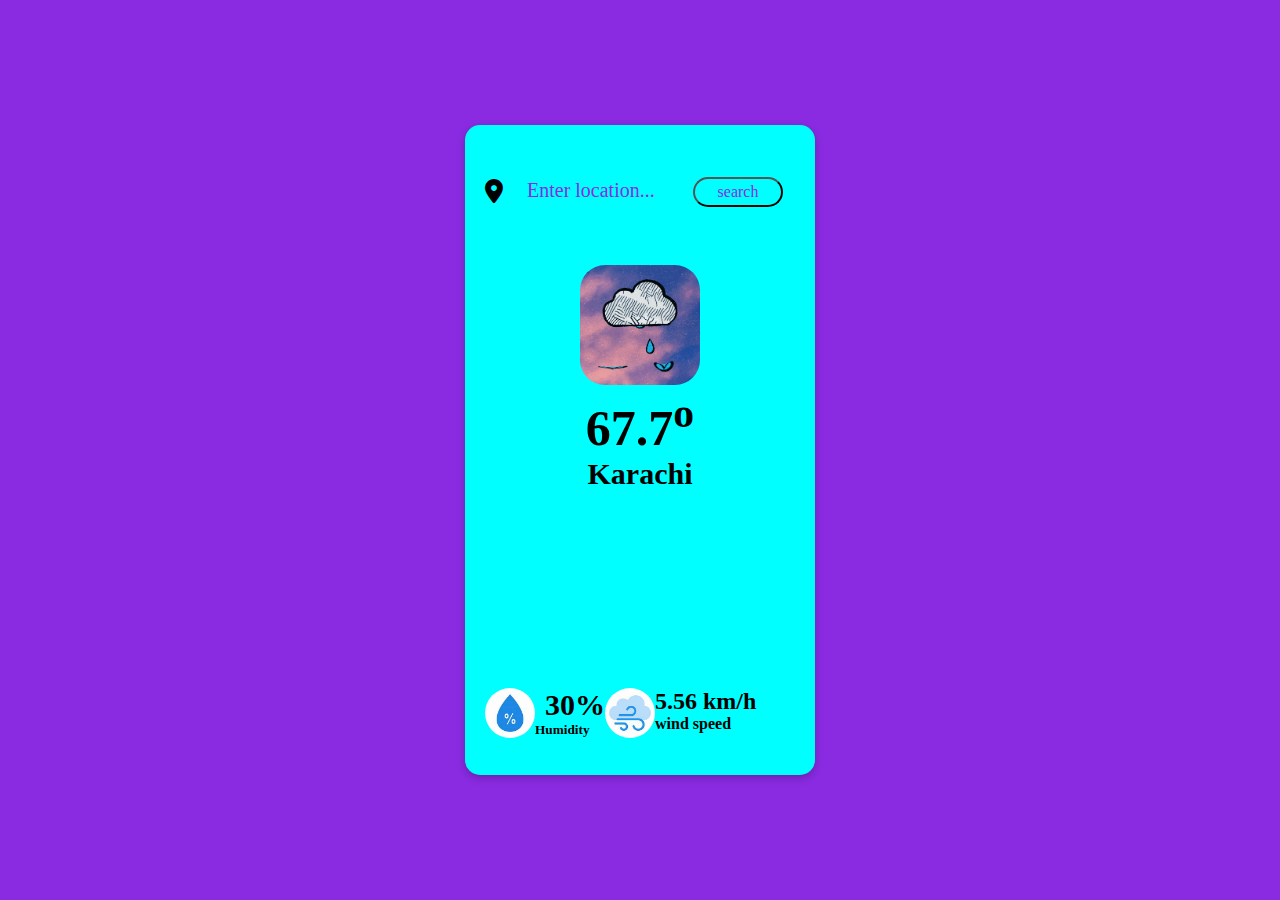
<file: index.html>
<!DOCTYPE html>
<html lang="en">

<head>
    <meta charset="UTF-8">
    <meta name="viewport" content="width=device-width, initial-scale=1.0">
    <title>Document</title>
    <link rel="stylesheet" href="./index.css">
    <link rel="stylesheet" href="https://cdnjs.cloudflare.com/ajax/libs/font-awesome/6.4.0/css/all.min.css">
</head>

<body>

    <div class="container">
        <div class="appConatainer">
            <div class="location">
                <i class="fa-solid fa-location-dot fa-xl"></i>
                <input id="search" class="input" type="text" placeholder="Enter location..."><span><button id="searchBtn">search</button></span>
                
                <div class="middle">
                    <img class="cloudygif" src="./cloudy rain.gif" alt="" height="120px" width="120px">
                    <h2 id="temp">67.7<sup>o</sup></h2>
                    <h4 id="city">Karachi</h4>

                </div>
                <div class="end">
                    <div class="humadity">
                        <div>
                            <img src="humidity.jpeg" class="humidityImg" alt=""> </span>
                        </div>
                        <div>
                            <h2 id="humiPer">30%</h2>
                            <h5>Humidity</h5>
                        </div>
                    </div>
                    <div class="windSpeed">
                        <div>
                            <img src="windSpeed.jpeg" class="windSpeedImg" alt="">
                        </div>
                        <div>
                            <h2 id="windSpeed">5.56 km/h</h2>
                            <h4>wind speed</h4>
                        </div>
                    </div>

                </div>
            </div>
        </div>
    </div>


    <script src="./index.js"></script>
</body>

</html>
</file>
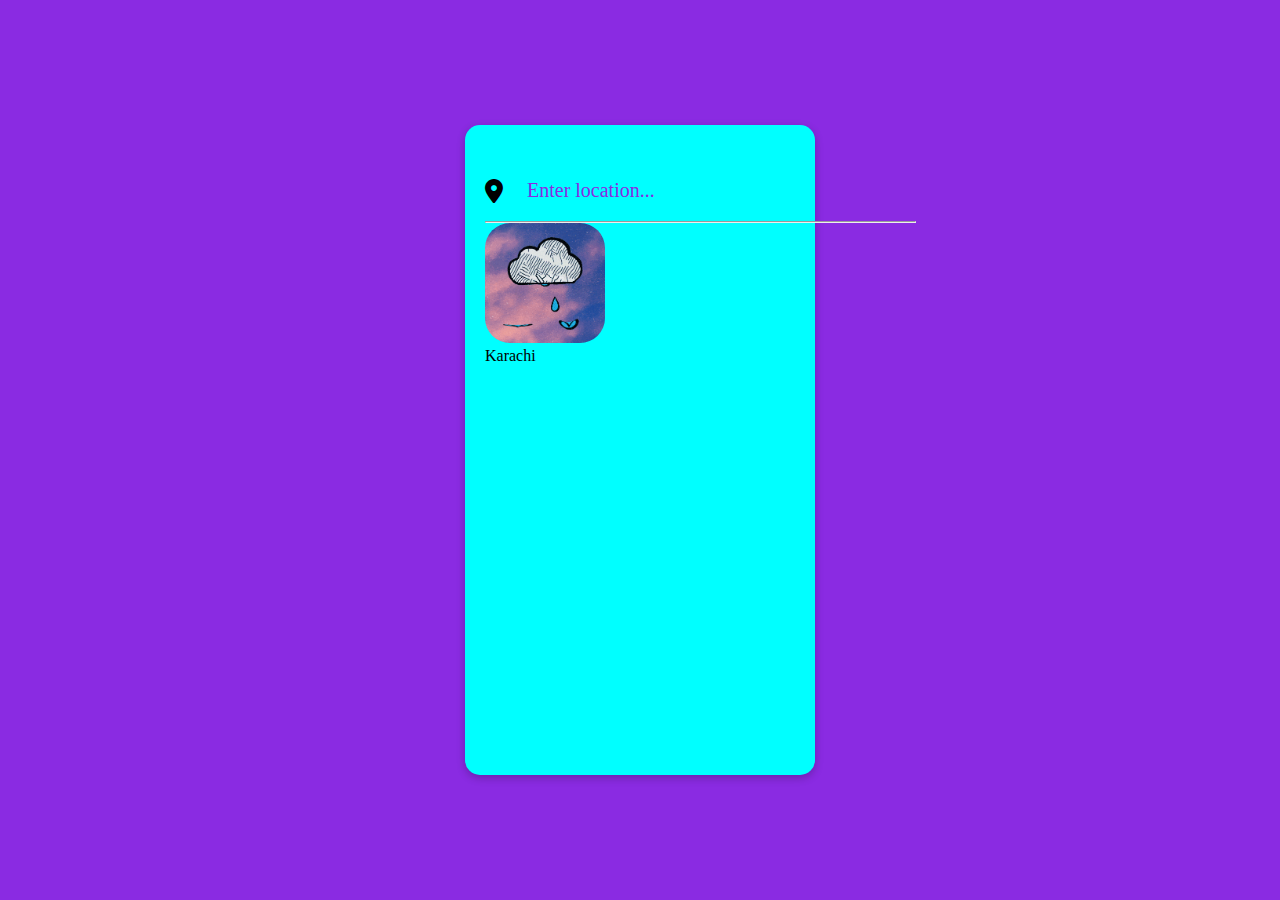
<file: app.html>
<!DOCTYPE html>
<html lang="en">
<head>
    <meta charset="UTF-8">
    <meta name="viewport" content="width=device-width, initial-scale=1.0">
    <title>Document</title>
    <link rel="stylesheet" href="./index.css">
    <link rel="stylesheet" href="https://cdnjs.cloudflare.com/ajax/libs/font-awesome/6.4.0/css/all.min.css">
</head>
<body>
    <div class="container">
            <div class="appConatainer">
                <div class="location">
                    <i class="fa-solid fa-location-dot fa-xl"></i>
                    <input class="input" type="text" placeholder="Enter location...">
                    <hr id="row >
                <div class="middle">
                    <img class="cloudygif" src="./cloudy rain.gif" alt="" height="120px" width="120px">
                    <p>Karachi</p>
                    </div>
    
    
                </div>
    
    
            </div>

            </div>


    <script src="./index.js"></script>
</body>
</html>
</file>
<file: index.css>
*{
    margin: 0px;
    padding: 0px;
    box-sizing: border-box;
    font-family:Cambria, Cochin, Georgia, Times, 'Times New Roman', serif;

}

.container{
    width: 100%;
    height: 100vh;
    display: flex;
    justify-content: center;
    align-items: center;
    background-color: blueviolet;

}
.appConatainer{
    height: 650px;
    width: 350px;
    border-radius: 15px;
    
    
    display: flex;
    flex-direction: row;
    background-color: aqua;
    box-shadow: rgba(0, 0, 0, 0.24) 0px 3px 8px;
}
.middle{
    /* display: flex;
    flex-direction: column; */
    justify-content: space-evenly;
    text-align: center;
    position: absolute;
    top: 25%;
    right: 50px;
    left: 50px;
    align-items: center;
    margin-top: 40px;
}
#temp{
    font-size: 50px;

}
.end{
    display: flex;
}
/* .humidityIcon{
    height: 50px;
    width: 50px;
    background-color: aqua;
    border-radius: 100%;

} */
.icon{
    color: black;
}
.end{
    position: relative;
    top: 85%;
    
}
.humadity{
    display: flex;
}
#humiPer{
    font-size: 30px;
    margin-left: 10px;
}

.humidityImg{
    height: 50px;
    width: 50px;
    border-radius: 100%;
    background-color: aqua ;

}
.windSpeedImg{
    height: 50px;
    width: 50px;
    border-radius: 100%;
    background-color: aqua ;
}
.windSpeed{
    display: flex;
}
#city{
    font-size: 30px;

}
.location{
    margin: 50px  20px;
}
i {
    height: 30px;
}
.location > input{
    border-radius: 10px;
    height: 30px;
    width: 60%;
    font-size: 20px;
    border: none;
    padding-left: 20px;
    outline: none;
    background-color: aqua;
}
#searchBtn{
    width: 90px;
    height: 30px;
    font-size:medium;
    color: blueviolet;
    border-radius: 20px;
    background-color: aqua;

}
#searchBtn:hover{
    background-color: blueviolet;
    color: whitesmoke;
}
.cloudygif{
    border-radius: 25px;
}
.input::placeholder {
    color : blueviolet;
    font-size: 20px;


}
hr{
    width: 150%;
    margin-top: 0px;
    color: blueviolet;
    justify-content: center;
    font-weight: bolder;
    

}
</file>
